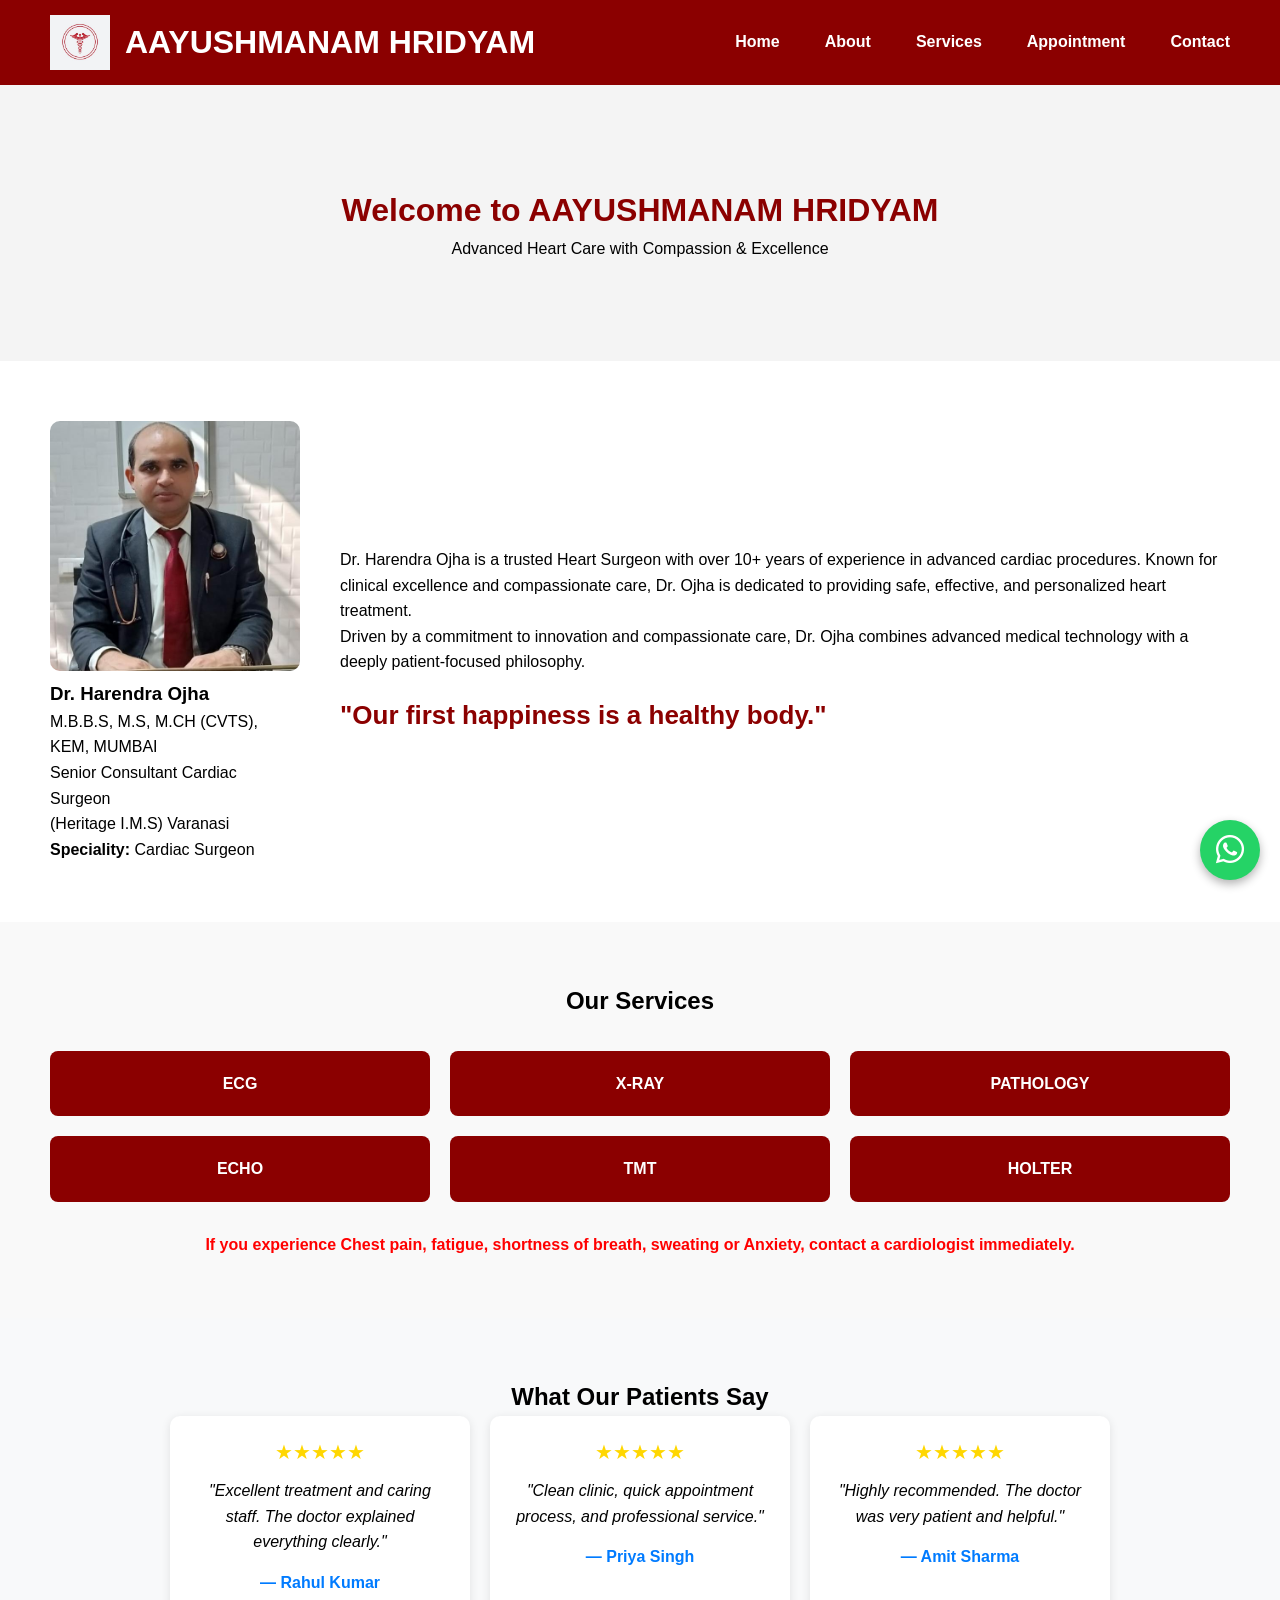
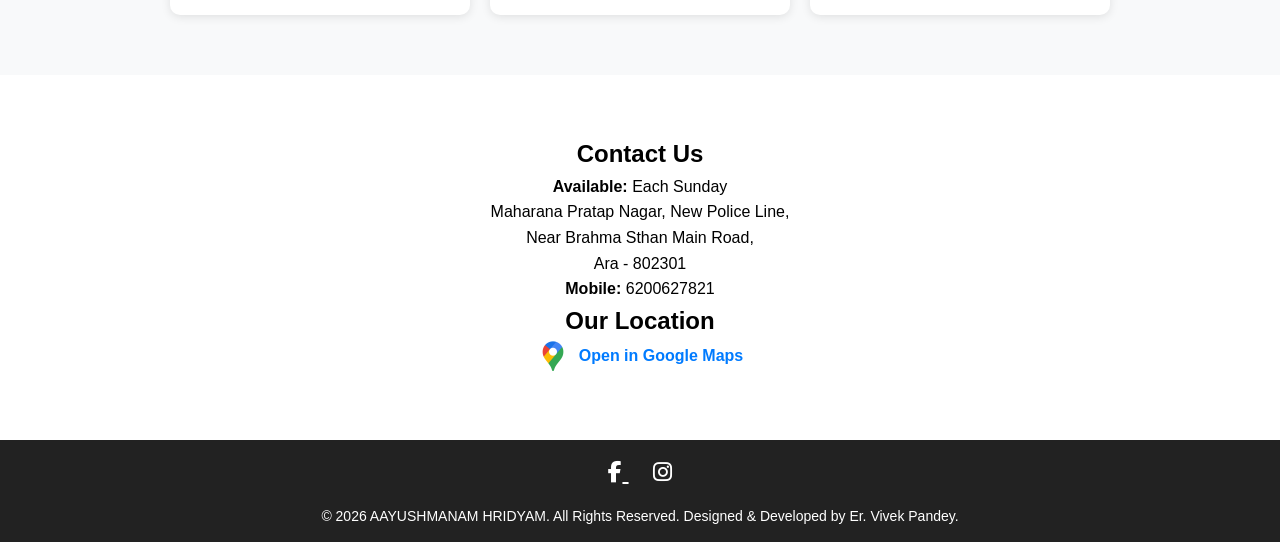
<file: index.html>
<!DOCTYPE html>
<html lang="en">
<head>
    <meta charset="UTF-8">
    <title>AAYUSHMANAM HRIDYAM</title>
    <meta name="viewport" content="width=device-width, initial-scale=1.0">
    <link rel="icon" type="image/jpg" href="logo.jpg">
    <link rel="stylesheet" href="style.css">
    <link rel="stylesheet" href="https://cdnjs.cloudflare.com/ajax/libs/font-awesome/6.5.1/css/all.min.css">
</head>
<body>

<!-- Header -->
<header>
    <div class="logo-container">
        <img src="logo.jpg" alt="Clinic Logo">
        <h1>AAYUSHMANAM HRIDYAM</h1>
    </div>
    <nav>
        <ul class="nav-links" id="navLinks">
            <li><a href="#home">Home</a></li>
            <li><a href="#about">About</a></li>
            <li><a href="#services">Services</a></li>
            <li><a href="appointment.html">Appointment</a></li>
            <li><a href="#contact">Contact</a></li>
        </ul>

        <div class="menu-toggle" id="menuToggle">
    ☰
  </div>
    </nav>
</header>

<!-- Home Section -->
<section id="home" class="home">
    <h2>Welcome to AAYUSHMANAM HRIDYAM</h2>
    <p>Advanced Heart Care with Compassion & Excellence</p>
</section>

<!-- About Section -->
<section id="about" class="about">
    <div class="about-container">
        <div class="doctor-image">
            <img src="photo.jpg" alt="Dr. Harendra Ojha">
            <h3>Dr. Harendra Ojha</h3>
            <p>M.B.B.S, M.S, M.CH (CVTS), KEM, MUMBAI</p>
            <p>Senior Consultant Cardiac Surgeon</p>
            <p>(Heritage I.M.S) Varanasi</p>
            <p><strong>Speciality:</strong> Cardiac Surgeon</p>
        </div>

        <div class="doctor-info">
            <p>
                Dr. Harendra Ojha is a trusted Heart Surgeon with over 10+ years of experience 
                in advanced cardiac procedures. Known for clinical excellence and compassionate care, 
                Dr. Ojha is dedicated to providing safe, effective, and personalized heart treatment.
            </p>

            <p>
                Driven by a commitment to innovation and compassionate care, Dr. Ojha combines 
                advanced medical technology with a deeply patient-focused philosophy.
            </p>

            <h2 class="quote">"Our first happiness is a healthy body."</h2>
        </div>
    </div>
</section>

<!-- Services Section -->
<section id="services" class="services">
    <h2>Our Services</h2>
    <div class="service-box">
        <div>ECG</div>
        <div>X-RAY</div>
        <div>PATHOLOGY</div>
        <div>ECHO</div>
        <div>TMT</div>
        <div>HOLTER</div>
    </div>

    <p class="alert">
        If you experience Chest pain, fatigue, shortness of breath, sweating or Anxiety, 
        contact a cardiologist immediately.
    </p>
</section>


<section id="testimonials">
    <h2>What Our Patients Say</h2>

    <div class="testimonial-container">

        <div class="testimonial-card">
            <div class="stars">★★★★★</div>
            <p>
                "Excellent treatment and caring staff. The doctor explained everything clearly."
            </p>
            <h4>— Rahul Kumar</h4>
        </div>

        <div class="testimonial-card">
            <div class="stars">★★★★★</div>
            <p>
                "Clean clinic, quick appointment process, and professional service."
            </p>
            <h4>— Priya Singh</h4>
        </div>

        <div class="testimonial-card">
            <div class="stars">★★★★★</div>
            <p>
                "Highly recommended. The doctor was very patient and helpful."
            </p>
            <h4>— Amit Sharma</h4>
        </div>

    </div>
</section>

<!-- Contact Section -->
<section id="contact" class="contact">
    <h2>Contact Us</h2>
    <p><strong>Available:</strong> Each Sunday</p>
    <p>
        Maharana Pratap Nagar, New Police Line,<br>
        Near Brahma Sthan Main Road,<br>
        Ara - 802301
    </p>
    <p><strong>Mobile:</strong> 6200627821</p>

<section id="location" class="location">
    <h2>Our Location</h2>

    <a href="https://maps.app.goo.gl/mkKWJnLsLHjHgv6W7?g_st=ac"
       target="_blank"
       class="location-link">

       <img src="maps_512dp.png"
       alt="Google Maps"
       class="map-icon"> 
       <p>Open in Google Maps</p>
    </a>
</section>
</section>

</section>

<!-- Footer -->
<footer>
 <div class="social-icons">
        <a href="https://www.facebook.com/share/18qtKfXzPa/" target="_blank">
            <i class="fab fa-facebook-f"></i>
        </a>

        <a href="https://www.instagram.com/aayushmanamhridyam?igsh=MTh6aHk3ZjRqbDhvaA==" target="_blank">
            <i class="fab fa-instagram"></i>
        </a>

    </div>

    <p>
        © 2026 AAYUSHMANAM HRIDYAM. All Rights Reserved. 
        Designed & Developed by Er. Vivek Pandey.
    </p>
</footer>

<script src="script.js"></script>
<a href="https://wa.me/6200627821" class="whatsapp-float" target="_blank">
    <i class="fab fa-whatsapp"></i>
</a>
</body>
</html>
</file>
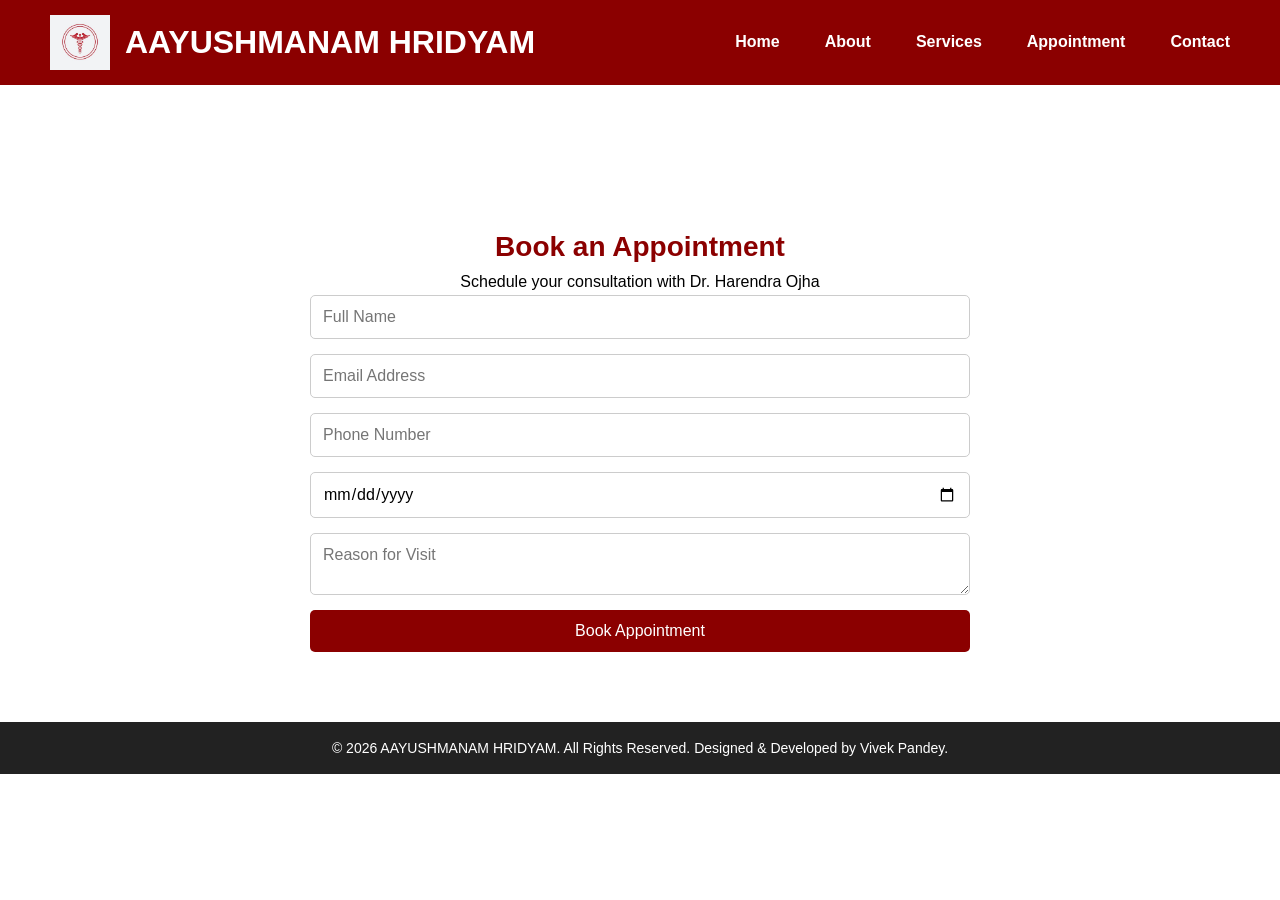
<file: appointment.html>
<!DOCTYPE html>
<html lang="en">
<head>
    <meta charset="UTF-8">
    <title>Book Appointment - AAYUSHMANAM HRIDYAM</title>
    <meta name="viewport" content="width=device-width, initial-scale=1.0">
    <link rel="stylesheet" href="style.css">
</head>
<body>

<!-- Header -->
<header>
    <div class="logo-container">
        <img src="logo.jpg" alt="Clinic Logo">
        <h1>AAYUSHMANAM HRIDYAM</h1>
    </div>

    <nav>
        <ul class="nav-links" id="navLinks">
            <li><a href="index.html#home">Home</a></li>
            <li><a href="index.html#about">About</a></li>
            <li><a href="index.html#services">Services</a></li>
            <li><a href="appointment.html">Appointment</a></li>
            <li><a href="index.html#contact">Contact</a></li>
        </ul>
    </nav>
</header>

<!-- Appointment Section -->
<section class="appointment-page">
    <h2>Book an Appointment</h2>
    <p>Schedule your consultation with Dr. Harendra Ojha</p>

    <form class="appointment-form">
        <input type="text" placeholder="Full Name" required>

        <input type="email" placeholder="Email Address" required>

        <input type="tel" placeholder="Phone Number" required>

        <input type="date" required>

        <textarea placeholder="Reason for Visit"></textarea>

        <button type="submit">Book Appointment</button>
    </form>
</section>

<!-- Footer -->
<footer>
    <p>
        © 2026 AAYUSHMANAM HRIDYAM. All Rights Reserved.
        Designed & Developed by Vivek Pandey.
    </p>
</footer>

<script src="script.js"></script>
</body>
</html>
</file>
<file: style.css>
* {
    margin: 0;
    padding: 0;
    box-sizing: border-box;
    font-family: Arial, sans-serif;
}

body {
    line-height: 1.6;
}

/* Header */
header {
    background: #8b0000;
    color: white;
    padding: 15px 50px;
    display: flex;
    justify-content: space-between;
    align-items: center;
}

.logo-container {
    display: flex;
    align-items: center;
}

.logo-container img {
    width: 60px;
    margin-right: 15px;
}

nav ul {
    list-style: none;
    display: flex;
}

nav ul li {
    margin-left: 25px;
}

nav ul li a {
    color: white;
    text-decoration: none;
    font-weight: bold;
}

nav ul li a:hover {
    text-decoration: underline;
}

nav {
  display: flex;
  align-items: center;
}

.nav-links {
    display: flex;
    list-style: none;
    gap: 20px;
}

.menu-toggle {
    display: none;
    font-size: 28px;
    cursor: pointer;
}

        /* Mobile */

@media(max-width: 768px) {
    .menu-toggle {
        display: block;
        color: white;
        font-size: 30px;
        cursor: pointer;
        z-index: 1001;
    }

    .nav-links {
        position: absolute;
        top: 90px;
        left: 0%;
        width: 100%;
        background: #8b0000;
        flex-direction: column;
        text-align: center;
        
        padding: 20px 0;
       transform: translateY(-150%);
       transition: 0.3s ease;
    }
.nav-links.active {
    transform: translateY(0);
 }
 .nav-links li {
    margin: 15px 0;
 }
 .nav-links li a {
    color: white;
 }
}        

/* Home */
.home {
    background: #f4f4f4;
    text-align: center;
    padding: 100px 20px;
}

.home h2 {
    font-size: 32px;
    color: #8b0000;
}

/* About */
.about {
    padding: 60px 50px;
}

.about-container {
    display: flex;
    gap: 40px;
    align-items: center;
}

.doctor-image img {
    width: 250px;
    border-radius: 10px;
}

.quote {
    margin-top: 20px;
    font-size: 26px;
    color: #8b0000;
}

/* Services */
.services {
    background: #f9f9f9;
    padding: 60px 50px;
    text-align: center;
}

.service-box {
    display: grid;
    grid-template-columns: repeat(3, 1fr);
    gap: 20px;
    margin: 30px 0;
}

.service-box div {
    background: #8b0000;
    color: white;
    padding: 20px;
    border-radius: 8px;
    font-weight: bold;
}

.alert {
    margin-top: 20px;
    font-weight: bold;
    color: red;
}

/* Contact */
.contact {
    padding: 60px 50px;
    text-align: center;
}

/* Footer */

.social-icons {
    margin-bottom: 15px;
}

.social-icons a {
    color: white;
    font-size: 22px;
    margin: 0 12px;
    transition: 0.3s;
}

.social-icons a:hover {
    color: #ff4d4d;
    transform: translateY(-3px);
}

footer {
    background: #222;
    color: white;
    text-align: center;
    padding: 15px;
    font-size: 14px;
}

/* Responsive */
@media(max-width: 768px) {
    .about-container {
        flex-direction: column;
        text-align: center;
    }

    .service-box {
        grid-template-columns: 1fr;
    }
}

@media(max-width: 768px) {

    header {
        padding: 15px 20px;
    }

    .logo-container h1 {
        font-size: 16px;
    }

    .logo-container img {
        width: 45px;
    }
}

.appointment-page {
    max-width: 700px;
    margin: 120px auto 50px;
    padding: 20px;
    text-align: center;
}
.appointment-page h2 {
    font-size: 28px;
    color:#8b0000;
}

.appointment-form {
    display: flex;
    flex-direction: column;
    gap: 15px;
}

.appointment-form input,
.appointment-form textarea {
    padding: 12px;
    border: 1px solid #ccc;
    border-radius: 5px;
    font-size: 16px;
}

.appointment-form button {
    padding: 12px;
    border: none;
    border-radius: 5px;
    cursor: pointer;
    font-size: 16px;
    background:#8b0000;
    color: white;
}


.location-link{
    display: inline-flex;
    align-items: center;
    gap: 10px;
    text-decoration: none;
    color: #333;
    font-weight: 600;
}

.location p {
    color:#007bff;
}

.map-icon{
    width: 32px;
    height: 32px;
}

#testimonials {
    padding: 60px 20px;
    text-align: center;
    background: #f8f9fa;
}

.testimonial-container {
    display: flex;
    gap: 20px;
    justify-content: center;
    flex-wrap: wrap;
}

.testimonial-card {
    max-width: 300px;
    background: white;
    padding: 20px;
    border-radius: 10px;
    box-shadow: 0 2px 10px rgba(0,0,0,0.1);
}

.testimonial-card p {
    font-style: italic;
    margin-bottom: 15px;
}

.testimonial-card h4 {
    color: #007bff;
}

.stars {
    color: #FFD700;
    font-size: 20px;
    margin-bottom: 10px;
}

.whatsapp-float {
    position: fixed;
    width: 60px;
    height: 60px;
    bottom: 20px;
    right: 20px;
    background-color: #25D366;
    color: white;
    border-radius: 50%;
    text-align: center;
    font-size: 32px;
    line-height: 60px;
    box-shadow: 0 4px 10px rgba(0,0,0,0.3);
    z-index: 1000;
    transition: 0.3s;
}

.whatsapp-float:hover {
    transform: scale(1.1);
}
</file>
